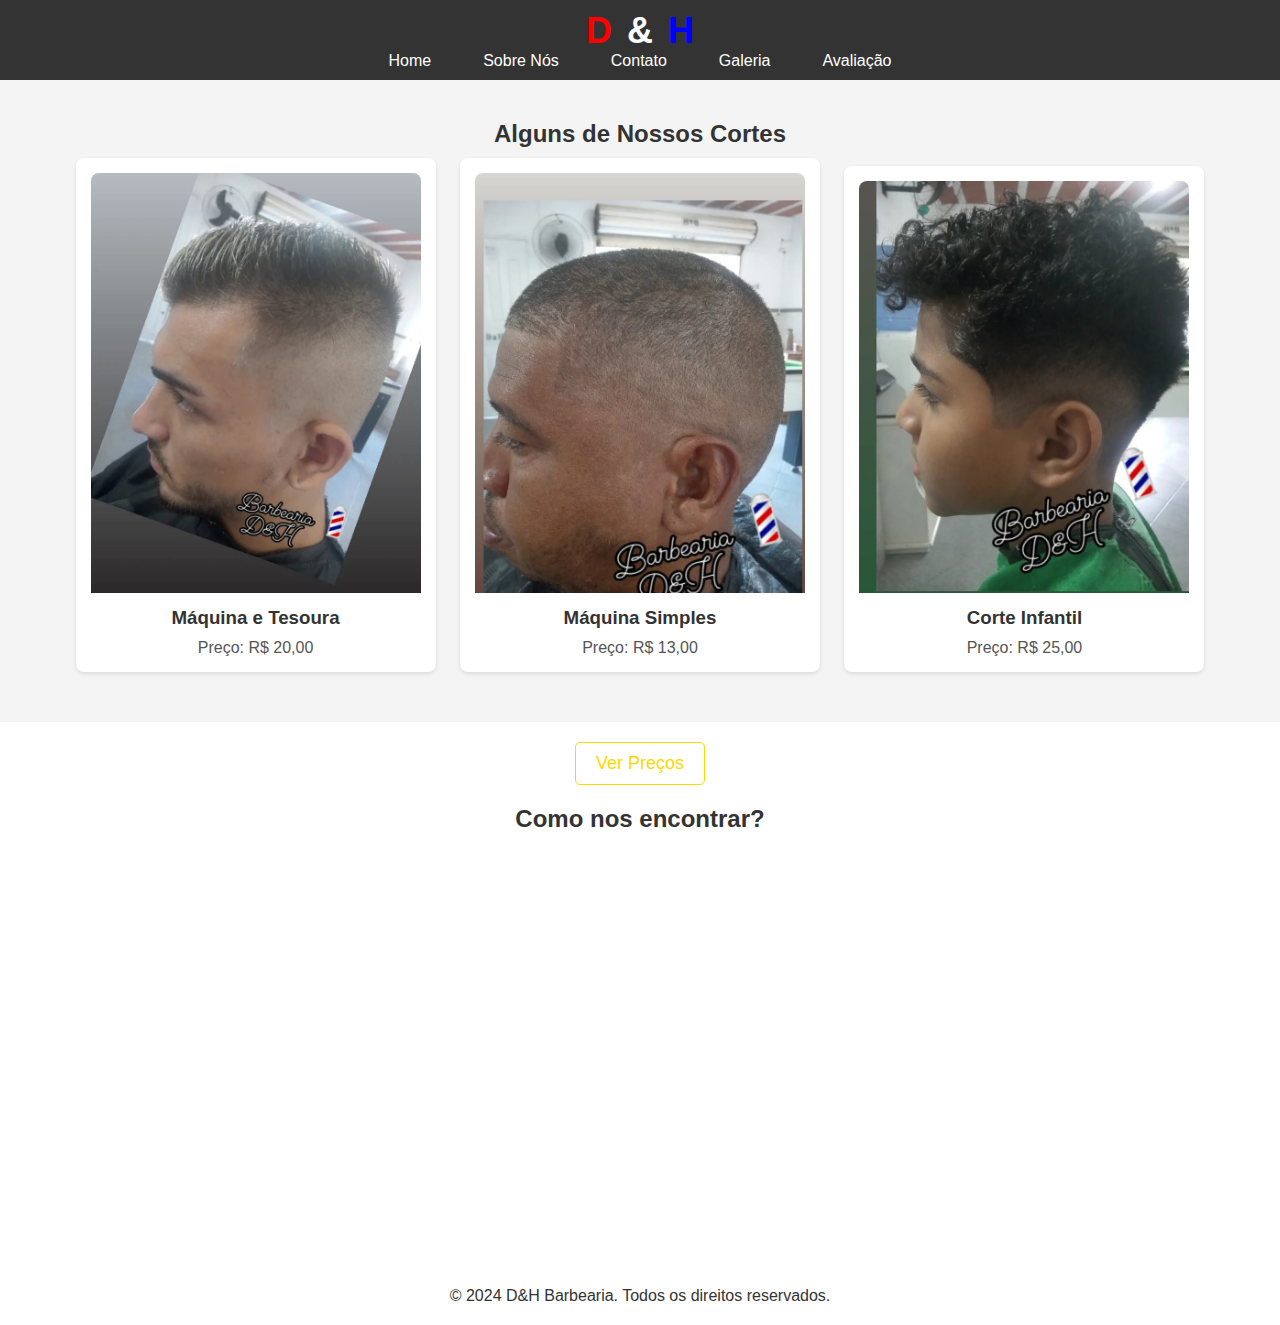
<file: index.html>
<!DOCTYPE html>
<html lang="pt-br">
<head>
    <meta charset="UTF-8">
    <meta name="viewport" content="width=device-width, initial-scale=1.0">
    <title>D&H</title>
    <link rel="stylesheet" href="assets/css/home.css">

</head>
<body>
    <header>
        <div class="logo">
            <h1>
                <span class="red">D</span>
                <span class="white">&</span>
                <span class="blue">H</span>
            </h1>
        </div>
        <nav>
            <ul>
                <li><a href="#">Home</a></li>
                <li><a href="pages/sobrenos.html">Sobre Nós</a></li>
                <li><a href="pages/contato.html">Contato</a></li>
                <li><a href="pages/galeria.html">Galeria</a></li>
                <li><a href="php/avaliacao.php">Avaliação</a></li>
            </ul>
        </nav>
    </header>
    <section id="services">
        <h2>Alguns de Nossos Cortes</h2>
        <div class="service">
            <img src="assets/imagens/Maquina e Tesoura.jpeg" alt="Máquina e Tesoura" class="hover-image">
            <h3>Máquina e Tesoura</h3>
            <p>Preço: R$ 20,00</p>
        </div>
        <div class="service">
            <img src="assets/imagens/Maquina Simples.jpeg" alt="Máquina Simples" class="hover-image">
            <h3>Máquina Simples</h3>
            <p>Preço: R$ 13,00</p>
        </div>
        <div class="service">
            <img src="assets/imagens/degradê.jpeg" alt="Corte Infantil" class="hover-image">
            <h3>Corte Infantil</h3>
            <p>Preço: R$ 25,00</p>
        </div>
    </section>

    <div class="price-menu">
        <button id="mostrarPreco">Ver Preços</button>
    </div>

    
    <div id="servicoDetalhes">
        <h2>Preços dos Serviços</h2>
        <p id="precosLista"></p>
    </div>

    <section id="map">
        <h2>Como nos encontrar?</h2>
        <iframe 
            src="https://www.google.com/maps/embed?pb=!1m17!1m12!1m3!1d280.1473526251208!2d-42.207303781731355!3d-22.839142333945286!2m3!1f0!2f0!3f0!3m2!1i1024!2i768!4f13.1!3m2!1m1!2zMjLCsDUwJzIwLjgiUyA0MsKwMTInMjYuMiJX!5e1!3m2!1spt-BR!2sbr!4v1730572088517!5m2!1spt-BR!2sbr" 
            width="600" 
            height="450" 
            style="border:0;" 
            allowfullscreen="" 
            loading="lazy"></iframe>
    <footer>
        <p>&copy; 2024 D&H Barbearia. Todos os direitos reservados.</p>
    </footer>
    <script src="./assets/js/script.js"></script>
</body>
</html>
</file>
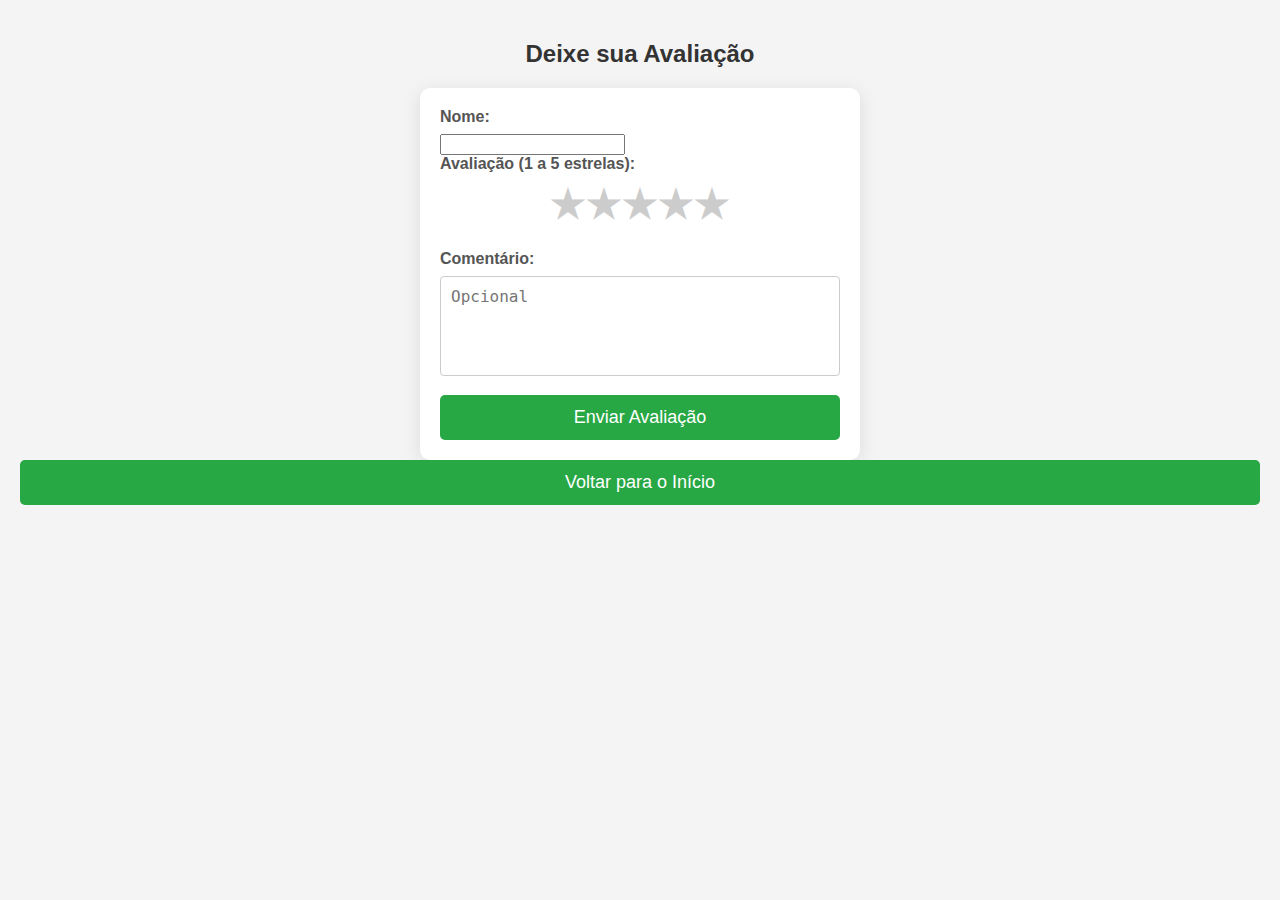
<file: avaliacao.html>
<!DOCTYPE html>
<html lang="en">
<head>
    <meta charset="UTF-8">
    <meta name="viewport" content="width=device-width, initial-scale=1.0">
    <link rel="stylesheet" href="avaliacao.css">
    <title>Avaliação</title>
</head>
<body>
    <h2>Deixe sua Avaliação</h2>
    <form method="POST" action="processa_avaliacao.php">
        
        <label for="nome">Nome:</label>
        <input type="text" id="nome" name="nome" required>
       
        <label for="estrelas">Avaliação (1 a 5 estrelas):</label>
        <div class="star-rating">
            <input type="radio" id="star5" name="estrelas" value="5" required>
            <label class="star" for="star5">&#9733;</label>
            <input type="radio" id="star4" name="estrelas" value="4">
            <label class="star" for="star4">&#9733;</label>
            <input type="radio" id="star3" name="estrelas" value="3">
            <label class="star" for="star3">&#9733;</label>
            <input type="radio" id="star2" name="estrelas" value="2">
            <label class="star" for="star2">&#9733;</label>
            <input type="radio" id="star1" name="estrelas" value="1">
            <label class="star" for="star1">&#9733;</label>
        </div>

        <label for="comentario">Comentário:</label>
        <textarea id="comentario" name="comentario" placeholder="Opcional"></textarea>

        <button type="submit">Enviar Avaliação</button>
    </form>
    <button onclick="window.location.href='index.html'">Voltar para o Início</button>
</body>
</html>
</file>
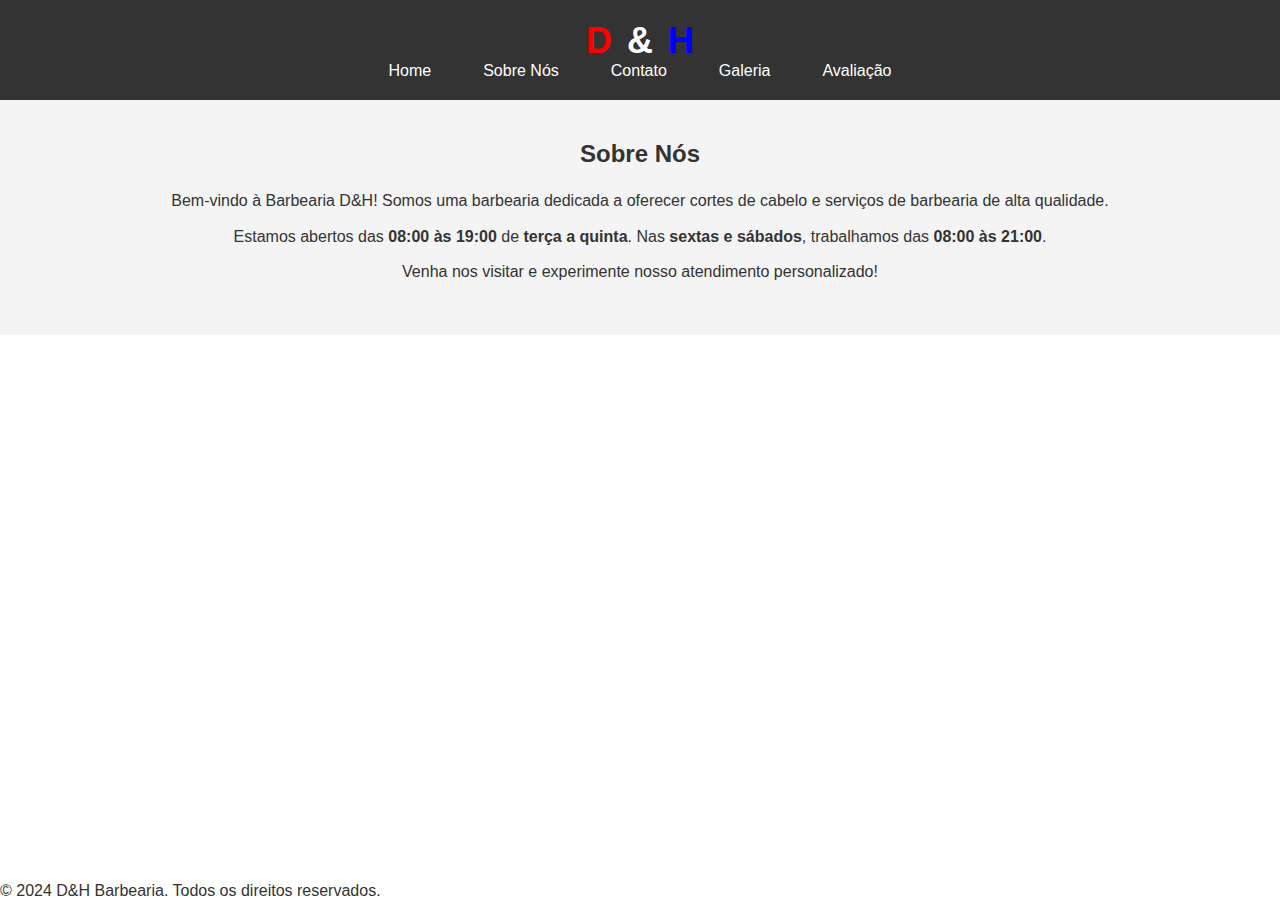
<file: sobrenos.html>
<!DOCTYPE html>
<html lang="en">
<head>
    <meta charset="UTF-8">
    <meta name="viewport" content="width=device-width, initial-scale=1.0">
    <title>Sobre Nós - D&H Barbearia</title>
    <link rel="stylesheet" href="home.css"> <!-- Inclua seu CSS -->
</head>
<body>
    <header>
        <div class="logo">
            <div class="logo">
                <h1>
                    <span class="red">D</span>
                    <span class="white">&</span>
                    <span class="blue">H</span>
                </h1>
            </div>
        </div>
        <nav>
            <ul>
                <li><a href="index.html">Home</a></li>
                <li><a href="sobrenos.html">Sobre Nós</a></li>
                <li><a href="contato.html">Contato</a></li>
                <li><a href="galeria.html">Galeria</a></li>
                <li><a href="avaliacao.html">Avaliação</a></li>
            </ul>
        </nav> 
    </header>

    <main>
        <section id="about">
            <h2>Sobre Nós</h2>
            <p>Bem-vindo à Barbearia D&H! Somos uma barbearia dedicada a oferecer cortes de cabelo e serviços de barbearia de alta qualidade.</p>
            <p>Estamos abertos das <b>08:00 às 19:00</b> de <b>terça a quinta</b>. Nas <b>sextas e sábados</b>, trabalhamos das <b>08:00 às 21:00</b>.</p>
            <p>Venha nos visitar e experimente nosso atendimento personalizado!</p>
        </section>
    </main>

    <footer>
        <p>&copy; 2024 D&H Barbearia. Todos os direitos reservados.</p>
    </footer>
</body>
</html>
</file>
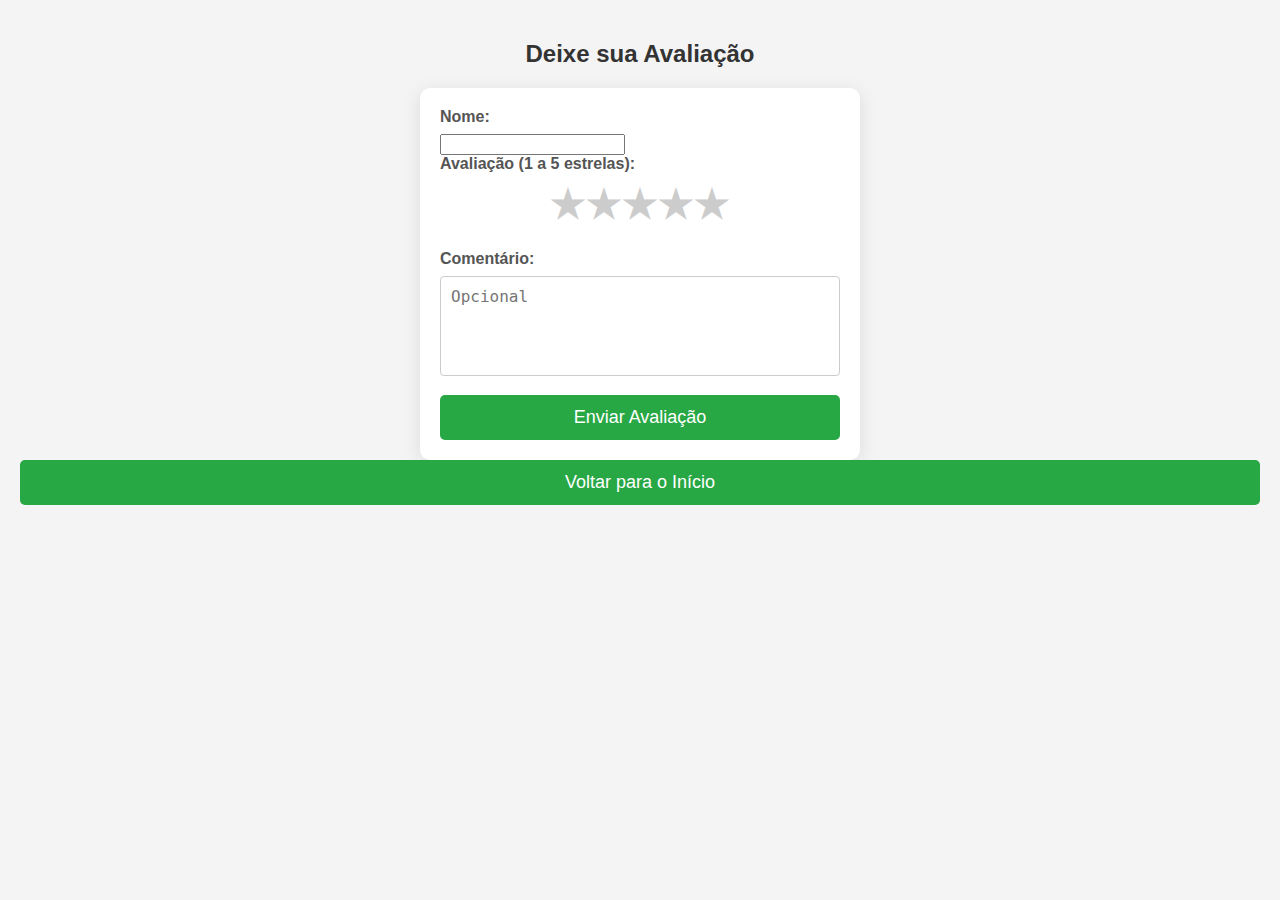
<file: pages/avaliacao.html>
<!DOCTYPE html>
<html lang="pt-br">
<head>
    <meta charset="UTF-8">
    <meta name="viewport" content="width=device-width, initial-scale=1.0">
    <link rel="stylesheet" href="../assets/css/avaliacao.css">
    <title>Avaliação</title>
</head>
<body>
    <h2>Deixe sua Avaliação</h2>
    <form method="POST" action="php/processa_avaliacao.php">
        
        <label for="nome">Nome:</label>
        <input type="text" id="nome" name="nome" required>
       
        <label for="estrelas">Avaliação (1 a 5 estrelas):</label>
        <div class="star-rating">
            <input type="radio" id="star5" name="estrelas" value="5" required>
            <label class="star" for="star5">&#9733;</label>
            <input type="radio" id="star4" name="estrelas" value="4">
            <label class="star" for="star4">&#9733;</label>
            <input type="radio" id="star3" name="estrelas" value="3">
            <label class="star" for="star3">&#9733;</label>
            <input type="radio" id="star2" name="estrelas" value="2">
            <label class="star" for="star2">&#9733;</label>
            <input type="radio" id="star1" name="estrelas" value="1">
            <label class="star" for="star1">&#9733;</label>
        </div>

        <label for="comentario">Comentário:</label>
        <textarea id="comentario" name="comentario" placeholder="Opcional"></textarea>

        <button type="submit">Enviar Avaliação</button>
    </form>
    <button onclick="window.location.href='index.html'">Voltar para o Início</button>
</body>
</html>
</file>
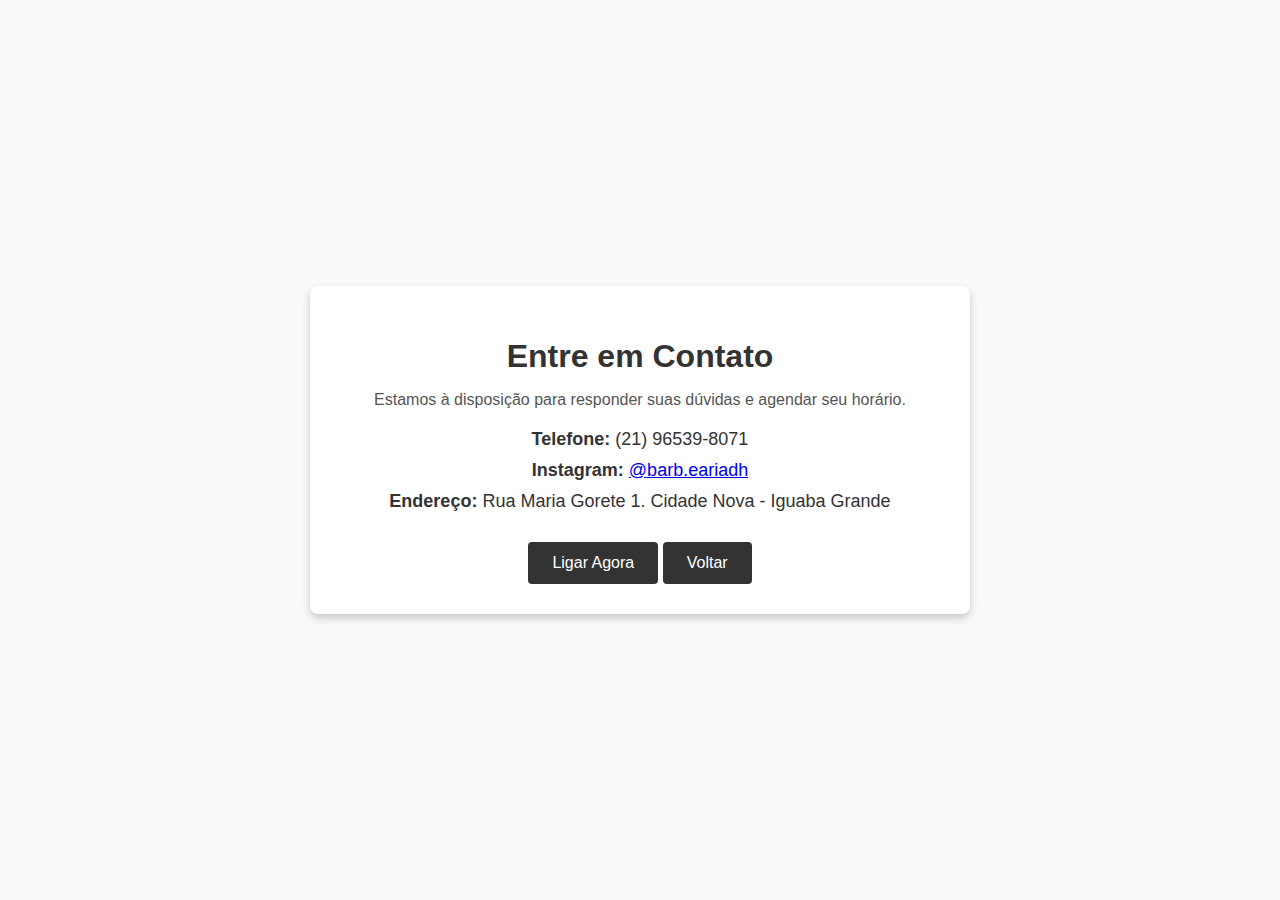
<file: pages/contato.html>
<!DOCTYPE html>
<html lang="pt-br">
<head>
    <meta charset="UTF-8">
    <meta name="viewport" content="width=device-width, initial-scale=1.0">
    <link rel="stylesheet" href="../assets/css/contatos.css">
    <title>Contato - D&H Barbearia</title>
</head>
<body>
    <div class="contact-container">
        <h1>Entre em Contato</h1>
        <p>Estamos à disposição para responder suas dúvidas e agendar seu horário.</p>
        
        <div class="contact-info">
            <p><b>Telefone:</b> (21) 96539-8071</p>
            <p><b>Instagram:</b> <a href="https://www.instagram.com/barb.eariadh?igsh=bHB3ZWt4N2c3cHVx" target="_blank">@barb.eariadh</a></p>
            <p><b>Endereço:</b> Rua Maria Gorete 1. Cidade Nova - Iguaba Grande
            </p>
        </div>
        
        <a href="tel:+551112345678" class="contact-btn">Ligar Agora</a>
        <a href="../index.html"><button class="contact-btn">Voltar</button></a>
    </div>
</body>
</html>
</file>
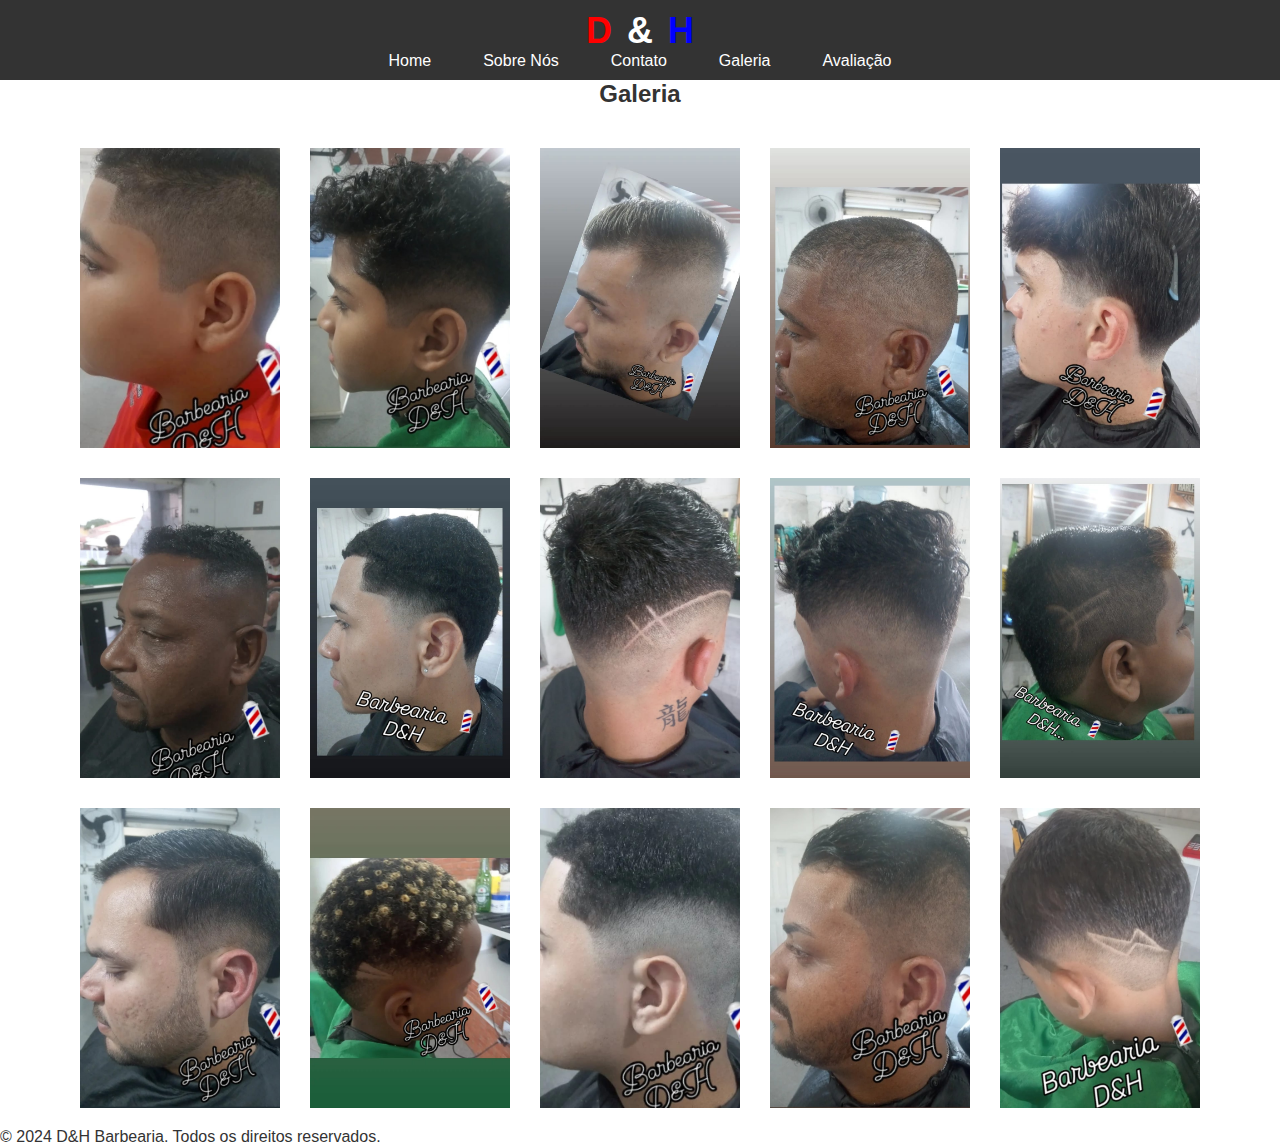
<file: pages/galeria.html>
<!DOCTYPE html>
<html lang="pt-br">
<head>
    <meta charset="UTF-8">
    <meta name="viewport" content="width=device-width, initial-scale=1.0">
    <title>Galeria - D&H Barbearia</title>
    <link rel="stylesheet" href="../assets/css/home.css"> <!-- Inclua seu CSS -->
</head>
<body>
    <header>
 <div class="logo">
            <h1>
                <span class="red">D</span>
                <span class="white">&</span>
                <span class="blue">H</span>
            </h1>
        </div>
        <nav>
            <ul>
                <li><a href="../index.html">Home</a></li>
                <li><a href="sobrenos.html">Sobre Nós</a></li>
                <li><a href="contato.html">Contato</a></li>
                <li><a href="galeria.html">Galeria</a></li> <!-- Link para a galeria -->
                <li><a href="../php/avaliacao.php">Avaliação</a></li>
            </ul>
        </nav>
    </header>

    <main>
        <h2 class="gallery-title">Galeria</h2>
        <section class="gallery">
            <img src="../assets/imagens/corte infantil.jpeg" alt="Corte 1" class="gallery-image">
            <img src="../assets/imagens/degradê.jpeg" alt="Corte 2" class="gallery-image">
            <img src="../assets/imagens/Maquina e Tesoura.jpeg" alt="Corte 3" class="gallery-image">
            <img src="../assets/imagens/Maquina Simples.jpeg" alt="Corte 4" class="gallery-image">
            <img src="../assets/imagens/Só pé.jpeg" alt="Corte 5" class="gallery-image">
            <img src="../assets/imagens/corte 6.jpg" alt="Corte 6" class="gallery-image">
            <img src="../assets/imagens/corte 7.jpg" alt="Corte 7" class="gallery-image">
            <img src="../assets/imagens/corte 8.jpg" alt="Corte 8" class="gallery-image">
            <img src="../assets/imagens/corte 9.jpg" alt="Corte 9" class="gallery-image">
            <img src="../assets/imagens/corte 10.jpg" alt="Corte 10" class="gallery-image">
            <img src="../assets/imagens/corte 11.jpg" alt="Corte 11" class="gallery-image">
            <img src="../assets/imagens/corte 12.jpg" alt="Corte 12" class="gallery-image">
            <img src="../assets/imagens/corte 13.jpg" alt="Corte 13" class="gallery-image">
            <img src="../assets/imagens/corte 14.jpg" alt="Corte 14" class="gallery-image">
            <img src="../assets/imagens/corte 15.jpg" alt="Corte 15" class="gallery-image">
            <!-- Adicione mais imagens conforme necessário -->
        </section>
    </main>

    <footer>
        <p>&copy; 2024 D&H Barbearia. Todos os direitos reservados.</p>
    </footer>
</body>
</html>
</file>
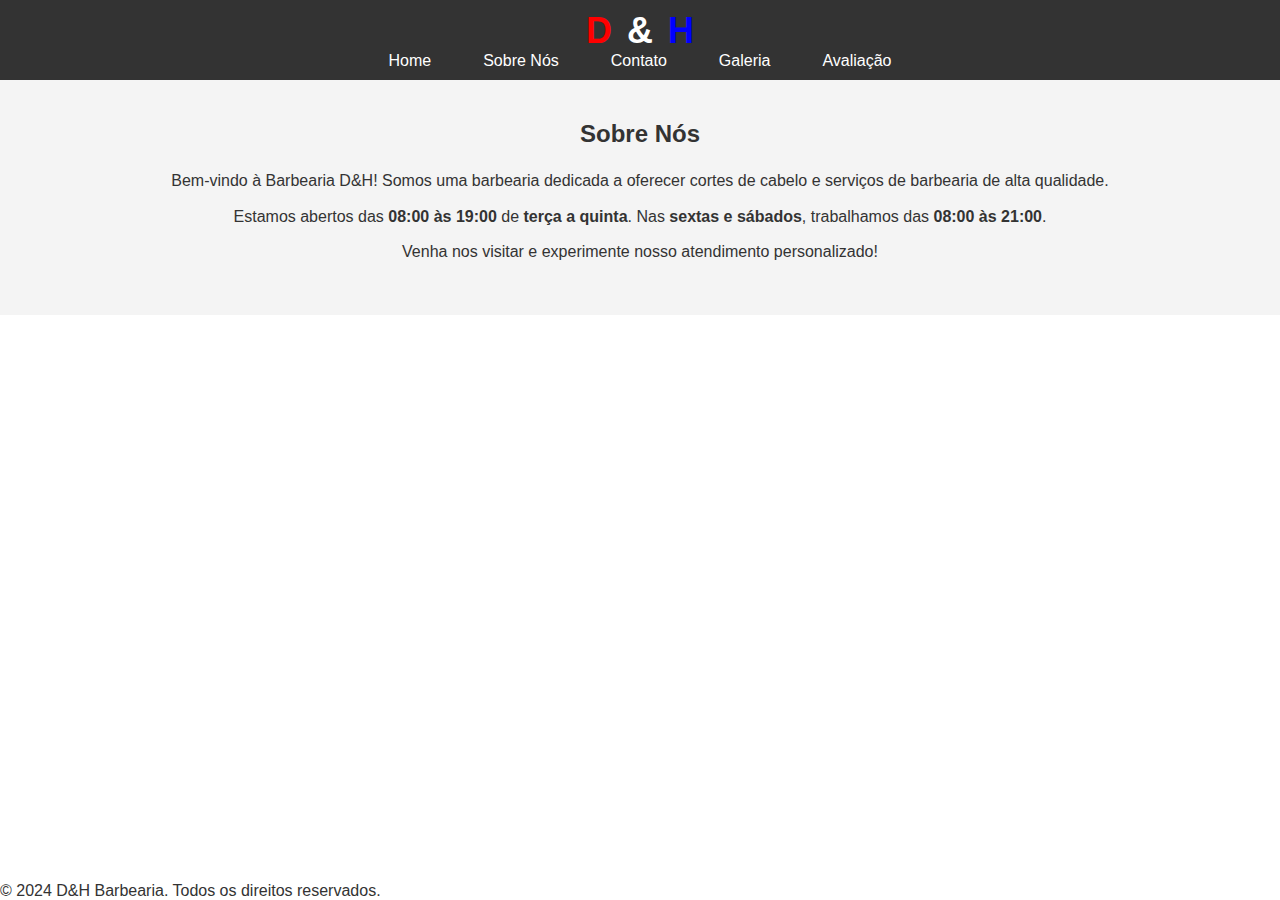
<file: pages/sobrenos.html>
<!DOCTYPE html>
<html lang="pt-br">
<head>
    <meta charset="UTF-8">
    <meta name="viewport" content="width=device-width, initial-scale=1.0">
    <title>Sobre Nós - D&H Barbearia</title>
    <link rel="stylesheet" href="../assets/css/home.css"> <!-- Inclua seu CSS -->
</head>
<body>
    <header>
        <div class="logo">
            <div class="logo">
                <h1>
                    <span class="red">D</span>
                    <span class="white">&</span>
                    <span class="blue">H</span>
                </h1>
            </div>
        </div>
        <nav>
            <ul>
                <li><a href="../index.html">Home</a></li>
                <li><a href="sobrenos.html">Sobre Nós</a></li>
                <li><a href="contato.html">Contato</a></li>
                <li><a href="galeria.html">Galeria</a></li>
                <li><a href="../php/avaliacao.php">Avaliação</a></li>
            </ul>
        </nav> 
    </header>

    <main>
        <section id="about">
            <h2>Sobre Nós</h2>
            <p>Bem-vindo à Barbearia D&H! Somos uma barbearia dedicada a oferecer cortes de cabelo e serviços de barbearia de alta qualidade.</p>
            <p>Estamos abertos das <b>08:00 às 19:00</b> de <b>terça a quinta</b>. Nas <b>sextas e sábados</b>, trabalhamos das <b>08:00 às 21:00</b>.</p>
            <p>Venha nos visitar e experimente nosso atendimento personalizado!</p>
        </section>
    </main>

    <footer>
        <p>&copy; 2024 D&H Barbearia. Todos os direitos reservados.</p>
    </footer>
</body>
</html>
</file>
<file: assets/css/home.css>
/* home.css */

* {
    margin: 0;
    padding: 0;
    box-sizing: border-box;
}

body {
    font-family: Arial, sans-serif;
    color: #333;
}

 header {
    position: sticky; 
    top: 0; 
    width: 100%; 
    z-index: 1000; 
    background-color: #333; 
    text-align: center; 
    padding: 10px 0; 
}

.logo h1 {
    font-size: 36px;
    text-align: center;
    margin: 0;
}

.logo .red {
    color: red; /* Cor da letra D */
}

.logo .white {
    color: white; /* Cor da letra & */
    padding: 0 5px; 
    border-radius: 3px; 
}

.logo .blue {
    color: blue; /* Cor da letra H */
}

nav{
    display: flex;
    justify-content: center;
}

nav ul {
    list-style: none;
    display: flex;
    gap: 20px;
    align-items: center;
    justify-content: center;
}

nav ul li a {
    color: white;
    text-decoration: none;
    font-size: 16px;
    padding: 6px 16px; 
    border-radius: 5px; 
    transition: all 0.3s ease; 
}

nav ul li a:hover {
    background-color: #FFD700;
    color: black; 
}

.auth-buttons {
    display: flex;
    gap: 10px;
}

.auth-buttons .login-btn,
.auth-buttons .signup-btn {
    padding: 8px 16px;
    font-size: 14px;
    border: none;
    border-radius: 4px;
    cursor: pointer;
    transition: background-color 0.3s ease;
}

.auth-buttons .login-btn {
    background-color: #555;
    color: #fff;
}

.auth-buttons .signup-btn {
    background-color: #FFD700;
    color: #333;
}

.auth-buttons .login-btn:hover {
    background-color: #666;
}

.auth-buttons .signup-btn:hover {
    background-color: #FFC107;
}
#services {
    padding: 40px;
    background-color: #f4f4f4;
    text-align: center;
}

.service {
    display: inline-block;
    width: 30%; /* Ajuste a largura conforme necessário */
    margin: 10px;
    padding: 15px;
    background: white;
    border-radius: 8px;
    box-shadow: 0 2px 4px rgba(0, 0, 0, 0.1);
}

.service img {
    width: 100%; /* Faz com que a imagem preencha o contêiner */
    border-radius: 8px 8px 0 0; /* Borda arredondada na parte superior */
}

.service h3 {
    margin: 10px 0;
}

.service p {
    color: #555;
}
.service img {
    width: 100%; /* Para que a imagem preencha o contêiner */
    height: auto; /* Mantém a proporção da imagem */
    max-height: 420px; /* Define uma altura máxima, ajuste conforme necessário */
    object-fit: cover; /* Faz a imagem preencher o espaço do contêiner mantendo a proporção */
    border-radius: 8px 8px 0 0; /* Borda arredondada na parte superior */
}
#map {
    text-align: center; /* Centraliza o mapa */
    margin: 20px 0; /* Espaçamento em cima e embaixo */
}

#map iframe {
    max-width: 100%; /* Garante que o mapa não ultrapasse a largura do contêiner */
    height: 450px; /* Altura do mapa */
}
#about {
    padding: 40px;
    background-color: #f4f4f4;
    text-align: center; /* Centraliza o texto */
}

#about h2 {
    margin-bottom: 20px;
}

#about p {
    margin: 10px 0;
    line-height: 1.6; /* Aumenta o espaçamento entre as linhas */
}
body {
    display: flex;
    flex-direction: column;
    min-height: 100vh; /* Faz o body ocupar pelo menos a altura total da tela */
    margin: 0; /* Remove margens padrão */
}

main {
    flex: 1; /* Permite que o main ocupe o espaço restante */
}
.hover-image {
    transition: transform 0.3s ease; /* Define a duração e a suavidade da transição */
}

.hover-image:hover {
    transform: scale(1.05); /* Aumenta a imagem em 5% ao passar o mouse */
}
/*galeria de imagens*/
.gallery {
    display: flex;
    flex-wrap: wrap;
    justify-content: center; /* Centraliza as imagens */
    gap: 30px; /* Aumenta o espaço entre as imagens (pode ajustar este valor) */
    padding: 20px;
}
.gallery-image {
    width: 200px; /* Define a largura das imagens */
    height: 300px; /* Define a altura das imagens */
    object-fit: cover; /* Mantém a proporção das imagens */
    transition: transform 0.3s ease; /* Efeito de transição */
}

.gallery-image:hover {
    transform: scale(1.05); /* Aumenta a imagem em 5% ao passar o mouse */
}
.gallery-title {
    text-align: center; /* Centraliza o texto */
    margin-bottom: 20px; /* Adiciona um espaço abaixo do título */
}
.back-btn {
    background-color: #707070; /* Cor de fundo verde */
    color: white; /* Cor do texto */
    padding: 14px 50px; /* Espaçamento interno */
    border: none; /* Remove a borda */
    border-radius: 5px; /* Bordas arredondadas */
    cursor: pointer; /* Muda o cursor para indicar que é clicável */
    margin-top: 20px; /* Espaço acima do botão */
    text-decoration: none; /* Remove sublinhado do link */
    display: inline-block; /* Permite o espaçamento ao redor do botão */
}

.back-btn:hover {
    background-color: #868686; /* Cor mais escura ao passar o mouse */
}


/*Avaliações*/

.review-btn {
    background-color: hsl(0, 0%, 51%); /*Cor de destaque */
    color: white; /* Cor do texto */
    padding: 10px 20px;  /*Tamanho do botão*/ 
    border: none; /*Remove a borda */
    border-radius: 5px; /*Bordas arredondadas*/
    cursor: pointer; /*Indicador de clique*/
}

.review-btn:hover {
    background-color: hsl(0, 0%, 51%); /*Cor ao passar o mouse*/
}


.price-menu {
    text-align: center;
    margin-top: 20px;
}

.price-menu button {
    text-decoration: none;
    background-color: white;
    color: #FFD700;
    font-size: 18px;
    margin: 0 15px;
    padding: 10px 20px;
    border: 1px solid #FFD700;
    border-radius: 5px;
    transition: all 0.3s ease;
    cursor: pointer;
}

.price-menu button:hover {
    background-color: #FFD700;
    color: #333;
}

#servicoDetalhes {
    padding: 20px;
    text-align: center;
    display: none;
}



/* Responsividade para outros dispositivos */

@media (max-width: 768px) {
    nav ul {
        flex-direction: column; 
    }
    
    #services {
        grid-template-columns: 1fr 1fr 1fr; 
    }

    .service {
        margin: 10px 0;
    }

    .service img {
        width: 100%;
        height: 300px; 
        object-fit: cover; 
        border-radius: 8px 8px 0 0; 
    }
    .logo h1 {
        font-size: 28px;
    }

    nav ul li a {
        font-size: 14px;
        padding: 6px 12px;
    }

    #map iframe {
        width: 100%;
        height: 350px;
    }
}

@media (max-width: 480px) {
    #services {
        grid-template-columns: 1fr; 
    }

    .service {
        width: 100%;
        margin: 10px 0;
    }

    .logo h1 {
        font-size: 24px;
    }

    nav ul li a {
        font-size: 12px;
    }

    #map iframe {
        height: 300px;
    }
}


@media (max-width: 1024px){
    .service img {
        width: 100%;
        height: 300px; 
        object-fit: cover; 
        border-radius: 8px 8px 0 0; 
    }
}
</file>
<file: avaliacao.css>
body {
    font-family: 'Arial', sans-serif;
    background-color: #f4f4f4;
    margin: 0;
    padding: 20px;
}

h2 {
    color: #333;
    text-align: center;
    margin-bottom: 20px;
    font-size: 24px;
}

form {
    background: white;
    padding: 20px;
    border-radius: 10px;
    box-shadow: 0 4px 20px rgba(0, 0, 0, 0.1);
    max-width: 400px;
    margin: 0 auto;
    transition: transform 0.3s;
}

form:hover {
    transform: scale(1.02); /* Efeito de zoom ao passar o mouse */
}

label {
    display: block;
    margin-bottom: 8px;
    font-weight: bold;
    color: #555;
}

.star-rating {
    direction: rtl;
    display: flex;
    justify-content: center;
    margin-bottom: 15px;
}

.star-rating input {
    display: none; /* Esconde os botões de rádio padrão */
}

.star {
    font-size: 40px; /* Aumenta o tamanho das estrelas */
    color: #ccc;
    cursor: pointer;
    transition: color 0.2s;
}

.star-rating input:checked ~ .star {
    color: #f39c12; /* Cor das estrelas selecionadas */
}

.star:hover,
.star:hover ~ .star {
    color: #f39c12; /* Cor das estrelas ao passar o mouse */
}

textarea {
    width: 100%;
    padding: 10px;
    margin-bottom: 15px;
    border: 1px solid #ccc;
    border-radius: 4px;
    box-sizing: border-box;
    height: 100px;
    resize: none;
    font-size: 16px;
    transition: border 0.2s;
}

textarea:focus {
    border-color: #f39c12; /* Cor da borda ao focar */
    outline: none; /* Remove o contorno padrão */
}

button {
    background-color: #28a745;
    color: white;
    border: none;
    padding: 12px 15px;
    border-radius: 5px;
    cursor: pointer;
    font-size: 18px;
    width: 100%;
    transition: background-color 0.3s, transform 0.2s;
}

button:hover {
    background-color: #218838;
    transform: translateY(-2px); /* Efeito de elevação ao passar o mouse */
}
</file>
<file: home.css>
/* home.css */

* {
    margin: 0;
    padding: 0;
    box-sizing: border-box;
}

body {
    font-family: Arial, sans-serif;
    color: #333;
}

 header {
   display: center;
    justify-content: space-between;
    align-items: center;
    padding: 20px 50px;
    background-color: #333;
    color: #fff;
}

.logo h1 {
    font-size: 36px;
    text-align: center;
    margin: 0;
}

.logo .red {
    color: red; /* Cor da letra D */
}

.logo .white {
    color: white; /* Cor da letra & */
    padding: 0 5px; /* Espaçamento ao redor do & */
    border-radius: 3px; /* Bordas arredondadas */
}

.logo .blue {
    color: blue; /* Cor da letra H */
}

nav{
    display: flex;
    justify-content: center;
}

nav ul {
    list-style: none;
    display: flex;
    gap: 20px;
    align-items: center;
    justify-content: center;
}

nav ul li a {
    color: white;
    text-decoration: none;
    font-size: 16px;
    padding: 6px 16px; 
    border-radius: 5px; 
    transition: all 0.3s ease; 
}

nav ul li a:hover {
    background-color: #FFD700;
    color: black; 
}

.auth-buttons {
    display: flex;
    gap: 10px;
}

.auth-buttons .login-btn,
.auth-buttons .signup-btn {
    padding: 8px 16px;
    font-size: 14px;
    border: none;
    border-radius: 4px;
    cursor: pointer;
    transition: background-color 0.3s ease;
}

.auth-buttons .login-btn {
    background-color: #555;
    color: #fff;
}

.auth-buttons .signup-btn {
    background-color: #FFD700;
    color: #333;
}

.auth-buttons .login-btn:hover {
    background-color: #666;
}

.auth-buttons .signup-btn:hover {
    background-color: #FFC107;
}
#services {
    padding: 40px;
    background-color: #f4f4f4;
    text-align: center;
}

.service {
    display: inline-block;
    width: 30%; /* Ajuste a largura conforme necessário */
    margin: 10px;
    padding: 15px;
    background: white;
    border-radius: 8px;
    box-shadow: 0 2px 4px rgba(0, 0, 0, 0.1);
}

.service img {
    width: 100%; /* Faz com que a imagem preencha o contêiner */
    border-radius: 8px 8px 0 0; /* Borda arredondada na parte superior */
}

.service h3 {
    margin: 10px 0;
}

.service p {
    color: #555;
}
.service img {
    width: 100%; /* Para que a imagem preencha o contêiner */
    height: auto; /* Mantém a proporção da imagem */
    max-height: 420px; /* Define uma altura máxima, ajuste conforme necessário */
    object-fit: cover; /* Faz a imagem preencher o espaço do contêiner mantendo a proporção */
    border-radius: 8px 8px 0 0; /* Borda arredondada na parte superior */
}
#map {
    text-align: center; /* Centraliza o mapa */
    margin: 20px 0; /* Espaçamento em cima e embaixo */
}

#map iframe {
    max-width: 100%; /* Garante que o mapa não ultrapasse a largura do contêiner */
    height: 450px; /* Altura do mapa */
}
#about {
    padding: 40px;
    background-color: #f4f4f4;
    text-align: center; /* Centraliza o texto */
}

#about h2 {
    margin-bottom: 20px;
}

#about p {
    margin: 10px 0;
    line-height: 1.6; /* Aumenta o espaçamento entre as linhas */
}
body {
    display: flex;
    flex-direction: column;
    min-height: 100vh; /* Faz o body ocupar pelo menos a altura total da tela */
    margin: 0; /* Remove margens padrão */
}

main {
    flex: 1; /* Permite que o main ocupe o espaço restante */
}
.hover-image {
    transition: transform 0.3s ease; /* Define a duração e a suavidade da transição */
}

.hover-image:hover {
    transform: scale(1.05); /* Aumenta a imagem em 5% ao passar o mouse */
}
/*galeria de imagens*/
.gallery {
    display: flex;
    flex-wrap: wrap;
    justify-content: center; /* Centraliza as imagens */
    gap: 30px; /* Aumenta o espaço entre as imagens (pode ajustar este valor) */
    padding: 20px;
}
.gallery-image {
    width: 200px; /* Define a largura das imagens */
    height: 300px; /* Define a altura das imagens */
    object-fit: cover; /* Mantém a proporção das imagens */
    transition: transform 0.3s ease; /* Efeito de transição */
}

.gallery-image:hover {
    transform: scale(1.05); /* Aumenta a imagem em 5% ao passar o mouse */
}
.gallery-title {
    text-align: center; /* Centraliza o texto */
    margin-bottom: 20px; /* Adiciona um espaço abaixo do título */
}
.back-btn {
    background-color: #707070; /* Cor de fundo verde */
    color: white; /* Cor do texto */
    padding: 14px 50px; /* Espaçamento interno */
    border: none; /* Remove a borda */
    border-radius: 5px; /* Bordas arredondadas */
    cursor: pointer; /* Muda o cursor para indicar que é clicável */
    margin-top: 20px; /* Espaço acima do botão */
    text-decoration: none; /* Remove sublinhado do link */
    display: inline-block; /* Permite o espaçamento ao redor do botão */
}

.back-btn:hover {
    background-color: #868686; /* Cor mais escura ao passar o mouse */
}


/*Avaliações*/

.review-btn {
    background-color: hsl(0, 0%, 51%); /*Cor de destaque */
    color: white; /* Cor do texto */
    padding: 10px 20px;  /*Tamanho do botão*/ 
    border: none; /*Remove a borda */
    border-radius: 5px; /*Bordas arredondadas*/
    cursor: pointer; /*Indicador de clique*/
}

.review-btn:hover {
    background-color: hsl(0, 0%, 51%); /*Cor ao passar o mouse*/
}
</file>
<file: assets/css/avaliacao.css>
body {
    font-family: 'Arial', sans-serif;
    background-color: #f4f4f4;
    margin: 0;
    padding: 20px;
}

h2 {
    color: #333;
    text-align: center;
    margin-bottom: 20px;
    font-size: 24px;
}

form {
    background: white;
    padding: 20px;
    border-radius: 10px;
    box-shadow: 0 4px 20px rgba(0, 0, 0, 0.1);
    max-width: 400px;
    margin: 0 auto;
    transition: transform 0.3s;
}

form:hover {
    transform: scale(1.02); /* Efeito de zoom ao passar o mouse */
}

label {
    display: block;
    margin-bottom: 8px;
    font-weight: bold;
    color: #555;
}

.star-rating {
    direction: rtl;
    display: flex;
    justify-content: center;
    margin-bottom: 15px;
}

.star-rating input {
    display: none; 
}

.star {
    font-size: 40px; /* Aumenta o tamanho das estrelas */
    color: #ccc;
    cursor: pointer;
    transition: color 0.2s;
}

.star-rating input:checked ~ .star {
    color: #f39c12; /* Cor das estrelas selecionadas */
}

.star:hover,
.star:hover ~ .star {
    color: #f39c12; /* Cor das estrelas ao passar o mouse */
}

textarea {
    width: 100%;
    padding: 10px;
    margin-bottom: 15px;
    border: 1px solid #ccc;
    border-radius: 4px;
    box-sizing: border-box;
    height: 100px;
    resize: none;
    font-size: 16px;
    transition: border 0.2s;
}

textarea:focus {
    border-color: #f39c12; /* Cor da borda ao focar */
    outline: none; /* Remove o contorno padrão */
}

button {
    background-color: #28a745;
    color: white;
    border: none;
    padding: 12px 15px;
    border-radius: 5px;
    cursor: pointer;
    font-size: 18px;
    width: 100%;
    transition: background-color 0.3s, transform 0.2s;
}

button:hover {
    background-color: #218838;
    transform: translateY(-2px); /* Efeito de elevação ao passar o mouse */
}

.form-group {
    display: flex;
    align-items: center; 
    margin-bottom: 15px;
}

.form-group label {
    flex-shrink: 0; 
    min-width: 70px; 
}

.form-group input {
    flex-grow: 1; 
    padding: 8px;
    font-size: 16px;
    border: 1px solid #ccc;
    border-radius: 4px;
}

/* Estilo da seção de avaliações */
.avaliacoes {
    margin-top: 40px;
    max-width: 800px;
    margin: 20px auto;
}

.avaliacao {
    background: #fff;
    padding: 15px;
    margin-bottom: 20px;
    border-radius: 8px;
    box-shadow: 0 2px 10px rgba(0, 0, 0, 0.1);
}

.avaliacao h4 {
    font-size: 20px;
    color: #333;
    margin-bottom: 10px;
}

.avaliacao p {
    font-size: 16px;
    color: #555;
    margin-bottom: 10px;
}

.avaliacao small {
    display: block;
    color: #888;
    font-size: 14px;
    text-align: right;
}

/* Estilo para quando não houver avaliações */
.avaliacoes p {
    text-align: center;
    font-size: 18px;
    color: #888;
}


/* Reponsividade */
@media (max-width: 768px) {
    form {
        padding: 15px;
        max-width: 100%;
    }

    .star-rating label {
        font-size: 25px;
    }

    button {
        width: 100%; 
    }
}


@media (max-width: 1024px) {
    form {
        max-width: 80%;
    }

    .star-rating label {
        font-size: 28px;
    }
}
</file>
<file: assets/css/contatos.css>
body{
    font-family: Arial, sans-serif;
    background-color: #f9f9f9;
    display: flex;
    justify-content: center;
    align-items: center;
    min-height: 100vh;
    margin: 0;
}

.contact-container {
    background-color: #fff;
    width: 100%;
    max-width: 600px;
    padding: 30px;
    box-shadow: 0 4px 8px rgba(0, 0, 0, 0.2);
    border-radius: 8px;
    text-align: center;
}

.contact-container h1 {
    color: #333;
    margin-bottom: 10px;
}

.contact-container p {
    color: #555;
    font-size: 16px;
    margin-bottom: 20px;
}

.contact-info {
    margin-top: 20px;
}

.contact-info p {
    margin: 10px 0;
    font-size: 18px;
    color: #333;
}

.contact-btn {
    display: inline-block;
    margin-top: 20px;
    padding: 12px 24px;
    font-size: 16px;
    background-color: #333;
    color: #fff;
    border: none;
    border-radius: 4px;
    cursor: pointer;
    transition: background-color 0.3s ease;
    text-decoration: none;
}

.contact-btn:hover {
    background-color: #555;
}
</file>
